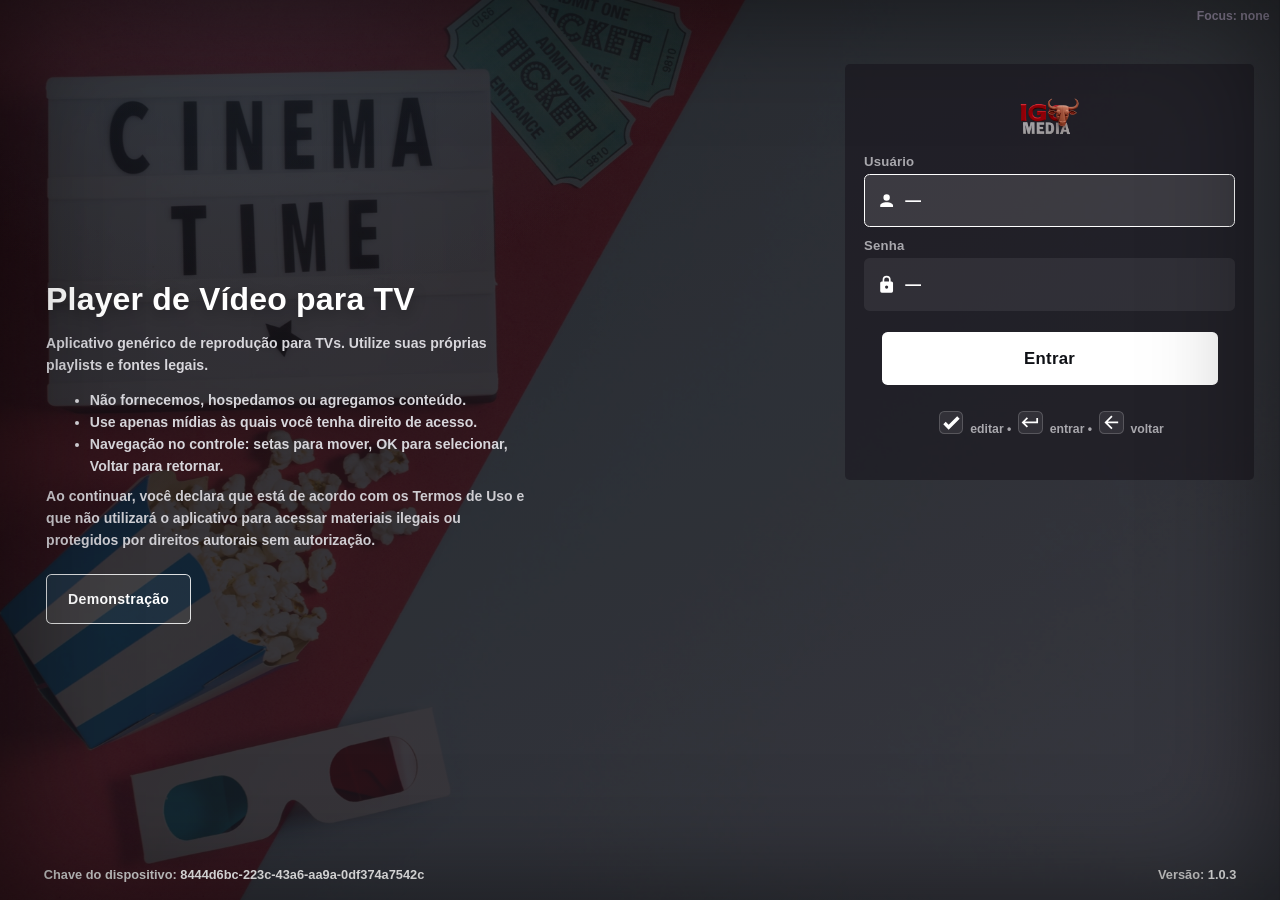
<file: index.html>
<!DOCTYPE html>
<html lang="pt-BR">
<head>
  <meta charset="UTF-8">
  <meta http-equiv="refresh" content="0; url=./app/">
  <title>IGC Media (LG TV)</title>
</head>
<body style="background:#000;color:#fff;display:flex;align-items:center;justify-content:center;height:100vh;font-family:sans-serif;">
  <p>Iniciando IGC Media...</p>
  <script>location.replace("./app/");</script>
</body>
</html>
</file>
